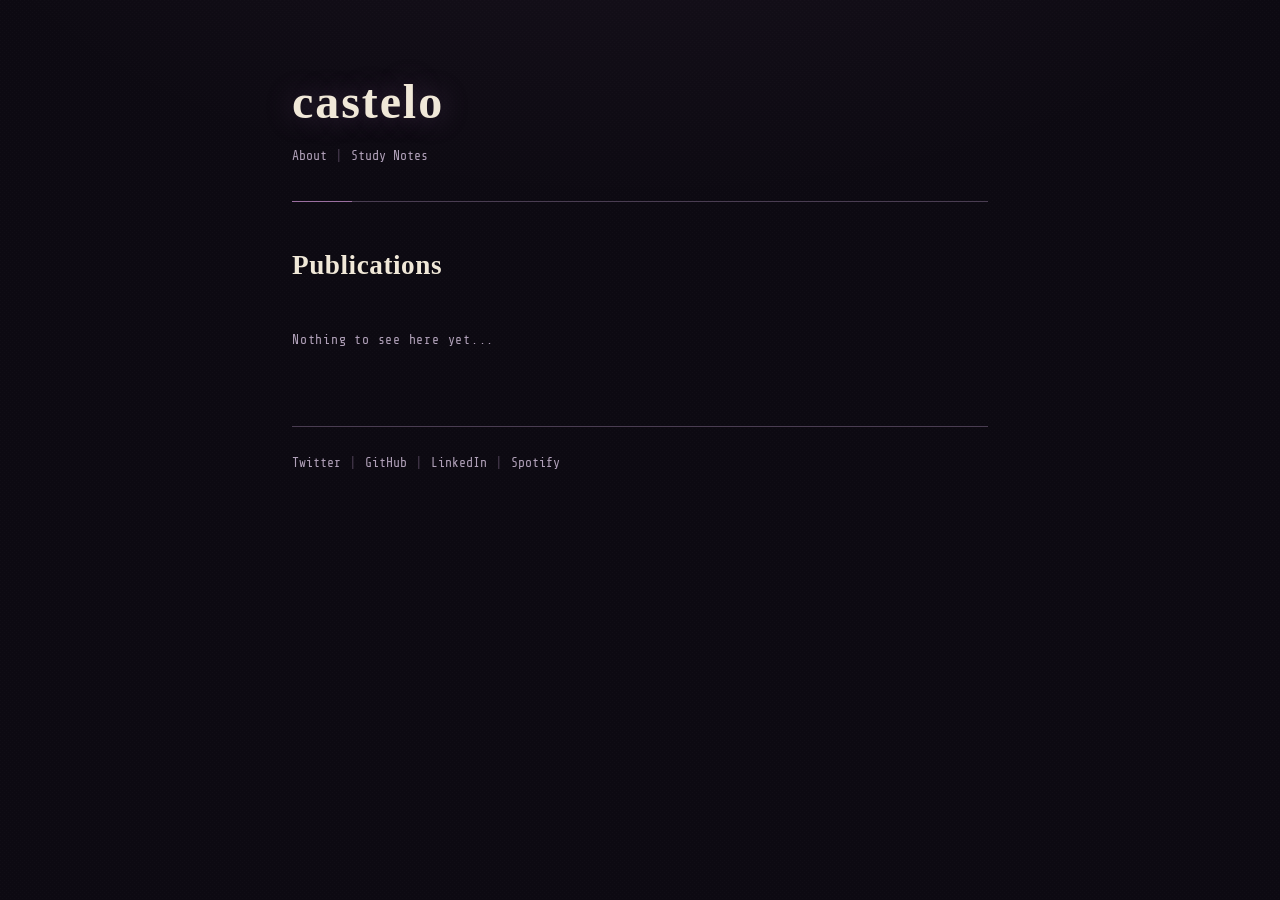
<file: index.html>
<!DOCTYPE html>
<html lang="pt-BR">
<head>
  <meta charset="UTF-8" />
  <meta name="viewport" content="width=device-width, initial-scale=1.0" />
  <title>castelo — publications</title>
  <link href="https://fonts.googleapis.com/css2?family=Share+Tech+Mono&family=IM+Fell+English:ital@0;1&display=swap" rel="stylesheet" />
  <link rel="stylesheet" href="assets/style.css" />
</head>
<body>
  <div class="wrapper">

    <header>
      <h1 class="site-title">castelo</h1>
        <nav class="footer-nav">
          <a href="about.html">About</a>
          <span class="footer-sep">|</span>
          <a href="studies.html">Study Notes</a>
        </nav>
    </header>

    <h2 class="page-heading-publications">Publications</h2>

    <main>

      <section>
        <p class="section-title">Nothing to see here yet...</p>
      </section>

    </main>

    <footer>
      <nav class="footer-nav">
        <a href="https://x.com/c45t3l0" target="_blank" rel="noopener noreferrer">Twitter</a>
        <span class="footer-sep">|</span>
        <a href="https://github.com/c45t3l0" target="_blank" rel="noopener noreferrer">GitHub</a>
        <span class="footer-sep">|</span>
        <a href="https://www.linkedin.com/in/isadora-pavani/" target="_blank" rel="noopener noreferrer">LinkedIn</a>
        <span class="footer-sep">|</span>
        <a href="https://open.spotify.com/user/31lxr3zv4tnkl7hwx5f4d2cysy2y?si=420b443b73f144c6" target="_blank" rel="noopener noreferrer">Spotify</a>
      </nav>
    </footer>

  </div>
</body>
</html>
</file>
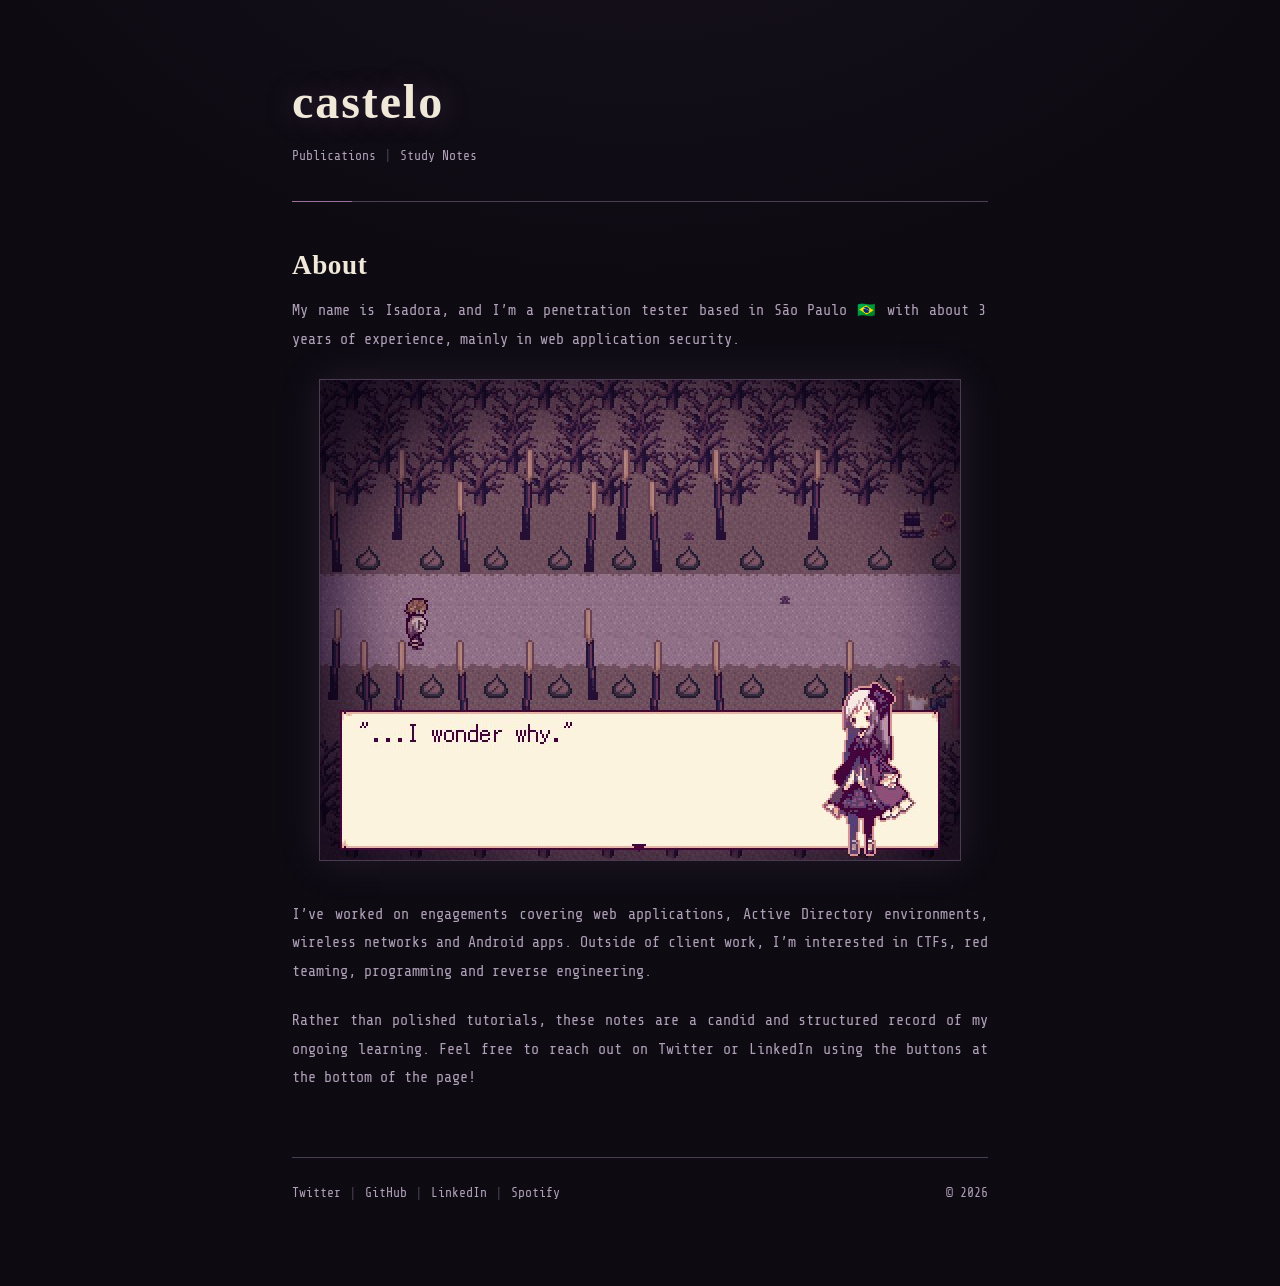
<file: about.html>
<!DOCTYPE html>
<html lang="pt-BR">
<head>
  <meta charset="UTF-8" />
  <meta name="viewport" content="width=device-width, initial-scale=1.0" />
  <title>castelo</title>
  <link href="https://fonts.googleapis.com/css2?family=Share+Tech+Mono&family=IM+Fell+English:ital@0;1&display=swap" rel="stylesheet" />
  <link rel="stylesheet" href="assets/style.css" />
  <style>
    /* ─── About-specific styles ─── */
    .about-image-wrap {
      display: flex;
      justify-content: center;
      margin-bottom: 40px;
    }

    .about-image-wrap img {
      max-width: 100%;
      display: block;
      image-rendering: pixelated;
      border: 1px solid var(--fence);
      box-shadow: 0 0 40px rgba(155, 111, 160, 0.15);
    }

    .about-text {
      font-family: 'Share Tech Mono', monospace;
      font-size: 15px;
      line-height: 1.9;
      color: var(--dust);
      text-align: justify;
      hyphens: auto;
      animation: fadeIn 0.6s ease 0.1s both;
    }

    .about-text p + p {
      margin-top: 1.4em;
    }
  </style>
</head>
<body>
  <div class="wrapper">

    <header>
      <h1 class="site-title">castelo</h1>
        <nav class="footer-nav">
          <a href="index.html">Publications</a>
          <span class="footer-sep">|</span>
          <a href="studies.html">Study Notes</a>
        </nav>
    </header>

    <h2 class="page-heading">About</h2>

    <main>
      <section style="animation-delay: 0.05s;">

        <div class="about-text">
          <p>
            My name is Isadora, and I’m a penetration tester based in São Paulo 🇧🇷 with about 3 years of experience, mainly in web application security.
          </p>
	</div>
	<br>	

        <div class="about-image-wrap">
        <a href="https://store.steampowered.com/app/524850/Alicemare/" target="_blank" rel="noopener noreferrer">
          <img src="assets/about-image.png" alt="about" /></a>
        </div>

        <div class="about-text">
          <p>
            I’ve worked on engagements covering web applications, Active Directory environments, wireless networks and Android apps. Outside of client work, I’m interested in CTFs, red teaming, programming and reverse engineering.
          </p>
          <p>
            Rather than polished tutorials, these notes are a candid and structured record of my ongoing learning. Feel free to reach out on Twitter or LinkedIn using the buttons at the bottom of the page!
          </p>
        </div>

      </section>
    </main>

    <footer>
      <nav class="footer-nav">
        <a href="https://x.com/c45t3l0" target="_blank" rel="noopener noreferrer">Twitter</a>
        <span class="footer-sep">|</span>
        <a href="https://github.com/c45t3l0" target="_blank" rel="noopener noreferrer">GitHub</a>
        <span class="footer-sep">|</span>
        <a href="https://www.linkedin.com/in/isadora-pavani/" target="_blank" rel="noopener noreferrer">LinkedIn</a>
        <span class="footer-sep">|</span>
        <a href="https://open.spotify.com/user/31lxr3zv4tnkl7hwx5f4d2cysy2y?si=420b443b73f144c6" target="_blank" rel="noopener noreferrer">Spotify</a>
      </nav>
      <small class="footer-copy">© 2026</small>
    </footer>

  </div>
</body>
</html>
</file>
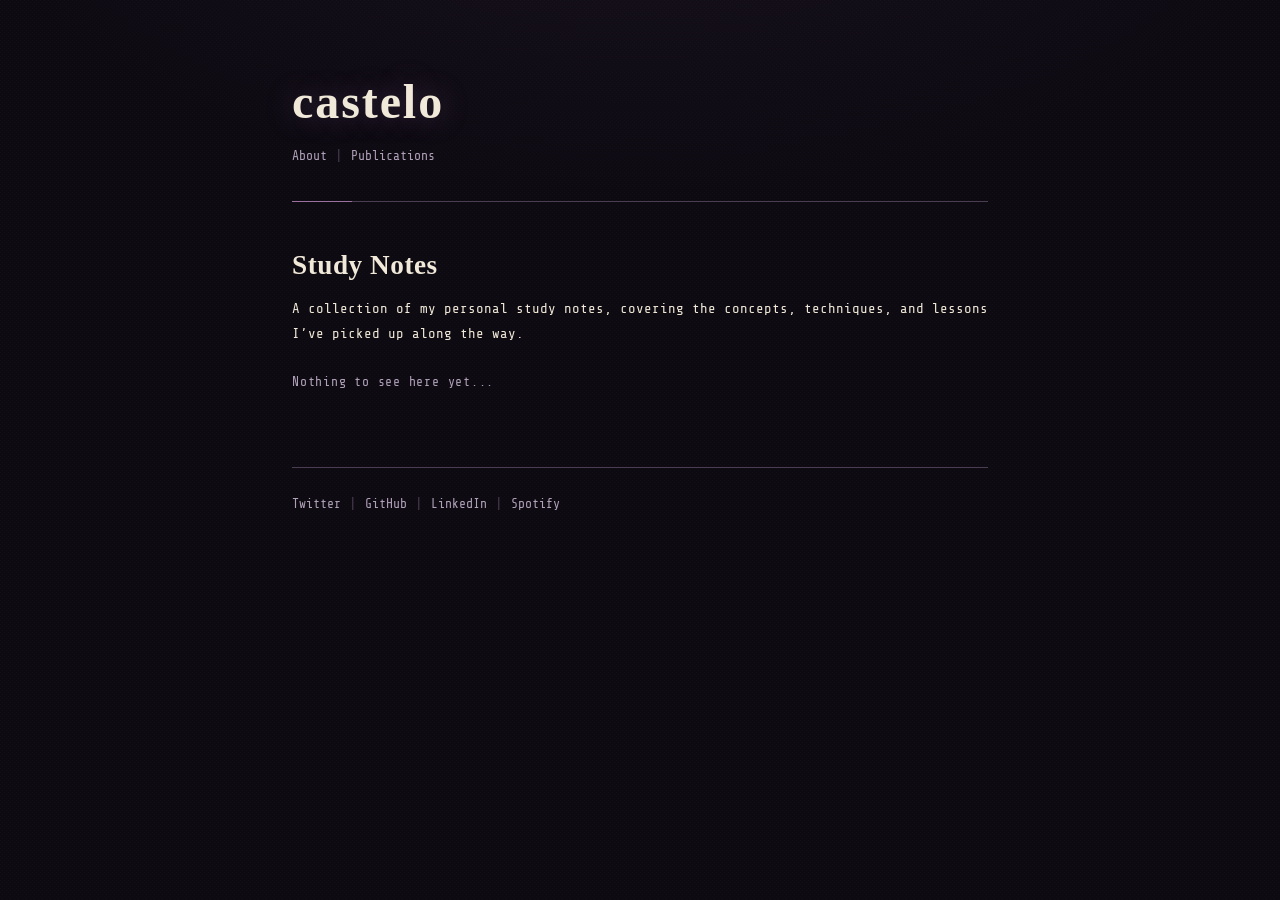
<file: studies.html>
<!DOCTYPE html>
<html lang="pt-BR">
<head>
  <meta charset="UTF-8" />
  <meta name="viewport" content="width=device-width, initial-scale=1.0" />
  <title>castelo — studies</title>
  <link href="https://fonts.googleapis.com/css2?family=Share+Tech+Mono&family=IM+Fell+English:ital@0;1&display=swap" rel="stylesheet" />
  <link rel="stylesheet" href="assets/style.css" />
</head>
<body>
  <div class="wrapper">

    <header>
      <h1 class="site-title">castelo</h1>
        <nav class="footer-nav">
          <a href="about.html">About</a>
          <span class="footer-sep">|</span>
          <a href="index.html">Publications</a>
        </nav>
    </header>

    <h2 class="page-heading">Study Notes</h2>
    <p>A collection of my personal study notes, covering the concepts, techniques, and lessons I’ve picked up along the way.</p>

    <main>
      <section>
        <br>
        <p class="section-title">Nothing to see here yet...</p>
      </section>

    </main>

    <footer>
      <nav class="footer-nav">
        <a href="https://x.com/c45t3l0" target="_blank" rel="noopener noreferrer">Twitter</a>
        <span class="footer-sep">|</span>
        <a href="https://github.com/c45t3l0" target="_blank" rel="noopener noreferrer">GitHub</a>
        <span class="footer-sep">|</span>
        <a href="https://www.linkedin.com/in/isadora-pavani/" target="_blank" rel="noopener noreferrer">LinkedIn</a>
        <span class="footer-sep">|</span>
        <a href="https://open.spotify.com/user/31lxr3zv4tnkl7hwx5f4d2cysy2y?si=420b443b73f144c6" target="_blank" rel="noopener noreferrer">Spotify</a>
      </nav>
    </footer>

  </div>
</body>
</html>
</file>
<file: assets/style.css>
:root {
  --bg:        #0d0a12;
  --surface:   #1c1522;
  --muted:     #6b5c72;
  --dust:      #b0a0b8;
  --cream:     #f0e8d8;
  --highlight: #c9a87c;
  --accent:    #9b6fa0;
  --fence:     #4a3d52;
}

*, *::before, *::after { box-sizing: border-box; margin: 0; padding: 0; }

html { scroll-behavior: smooth; }

body {
  background-color: var(--bg);
  color: var(--cream);
  font-family: 'Share Tech Mono', monospace;
  font-size: 14px;
  line-height: 1.75;
  min-height: 100vh;
  background-image:
    radial-gradient(ellipse 80% 60% at 50% -20%, rgba(155, 111, 160, 0.08) 0%, transparent 70%),
    url("data:image/svg+xml,%3Csvg xmlns='http://www.w3.org/2000/svg' width='4' height='4'%3E%3Crect width='1' height='1' x='0' y='0' fill='%23ffffff' fill-opacity='0.015'/%3E%3Crect width='1' height='1' x='2' y='2' fill='%23ffffff' fill-opacity='0.015'/%3E%3C/svg%3E");
}

/* ─── Wrapper ─── */
.wrapper {
  max-width: 760px;
  margin: 0 auto;
  padding: 60px 32px 80px;
}

/* ─── Header ─── */
header {
  padding-bottom: 32px;
  margin-bottom: 40px;
  border-bottom: 1px solid var(--fence);
  position: relative;
}

header::after {
  content: '';
  position: absolute;
  bottom: -1px;
  left: 0;
  width: 60px;
  height: 1px;
  background: var(--accent);
}

.site-title {
  font-family: 'IM Fell English', serif;
  font-size: clamp(2rem, 5vw, 3rem);
  letter-spacing: 0.04em;
  color: var(--cream);
  text-shadow: 0 0 28px rgba(155, 111, 160, 0.35);
}

/* ─── Publications heading ─── */
.page-heading {
  font-family: 'IM Fell English', serif;
  font-size: 1.7rem;
  color: var(--cream);
  margin-bottom: 8px; /* antes era 40px */
  letter-spacing: 0.02em;
}

.page-heading-publications {
  font-family: 'IM Fell English', serif;
  font-size: 1.7rem;
  color: var(--cream);
  margin-bottom: 40px;
  letter-spacing: 0.02em;
}

/* ─── Sections ─── */
main {
  display: flex;
  flex-direction: column;
  gap: 36px;
}

section { animation: fadeIn 0.6s ease both; }
section:nth-child(1) { animation-delay: 0.05s; }
section:nth-child(2) { animation-delay: 0.12s; }
section:nth-child(3) { animation-delay: 0.19s; }
section:nth-child(4) { animation-delay: 0.26s; }
section:nth-child(5) { animation-delay: 0.33s; }

@keyframes fadeIn {
  from { opacity: 0; transform: translateY(10px); }
  to   { opacity: 1; transform: translateY(0); }
}

.section-title {
  font-family: 'Share Tech Mono', monospace;
  font-size: 13px;
  color: var(--dust);
  letter-spacing: 0.06em;
  margin-bottom: 10px;
}

/* ─── Publication list ─── */
.pub-list {
  list-style: none;
  display: flex;
  flex-direction: column;
  gap: 4px;
}

.pub-item {
  display: flex;
  align-items: baseline;
  gap: 10px;
  padding: 3px 0;
}

.bullet {
  color: var(--muted);
  font-size: 11px;
  flex-shrink: 0;
}

.pub-date {
  color: var(--muted);
  font-size: 12px;
  flex-shrink: 0;
  white-space: nowrap;
}

.pub-link {
  color: var(--accent);
  text-decoration: none;
  font-size: 13px;
  transition: color 0.2s ease;
}

.pub-link:hover {
  color: var(--highlight);
  text-decoration: none;
}

.semicolon {
  color: var(--fence);
  margin-left: 2px;
}

/* ─── Footer ─── */
footer {
  margin-top: 64px;
  padding-top: 24px;
  border-top: 1px solid var(--fence);
  display: flex;
  justify-content: space-between;
  align-items: center;
  flex-wrap: wrap;
  gap: 12px;
}

.footer-nav {
  display: flex;
  gap: 4px;
  align-items: center;
  flex-wrap: wrap;
}

.footer-nav a {
  color: var(--dust);
  text-decoration: none;
  font-size: 13px;
  transition: color 0.2s;
}

.footer-nav a:hover {
  color: var(--cream);
  text-decoration: none;
}

.footer-sep {
  color: var(--fence);
  margin: 0 4px;
  user-select: none;
}

.footer-copy {
  color: var(--dust);
  font-size: 13px;
  white-space: nowrap;
}

/* ─── Scrollbar ─── */
::-webkit-scrollbar { width: 6px; }
::-webkit-scrollbar-track { background: var(--bg); }
::-webkit-scrollbar-thumb { background: var(--fence); border-radius: 3px; }
::-webkit-scrollbar-thumb:hover { background: var(--muted); }

::selection {
  background: rgba(155, 111, 160, 0.35);
  color: var(--cream);
}
</file>
